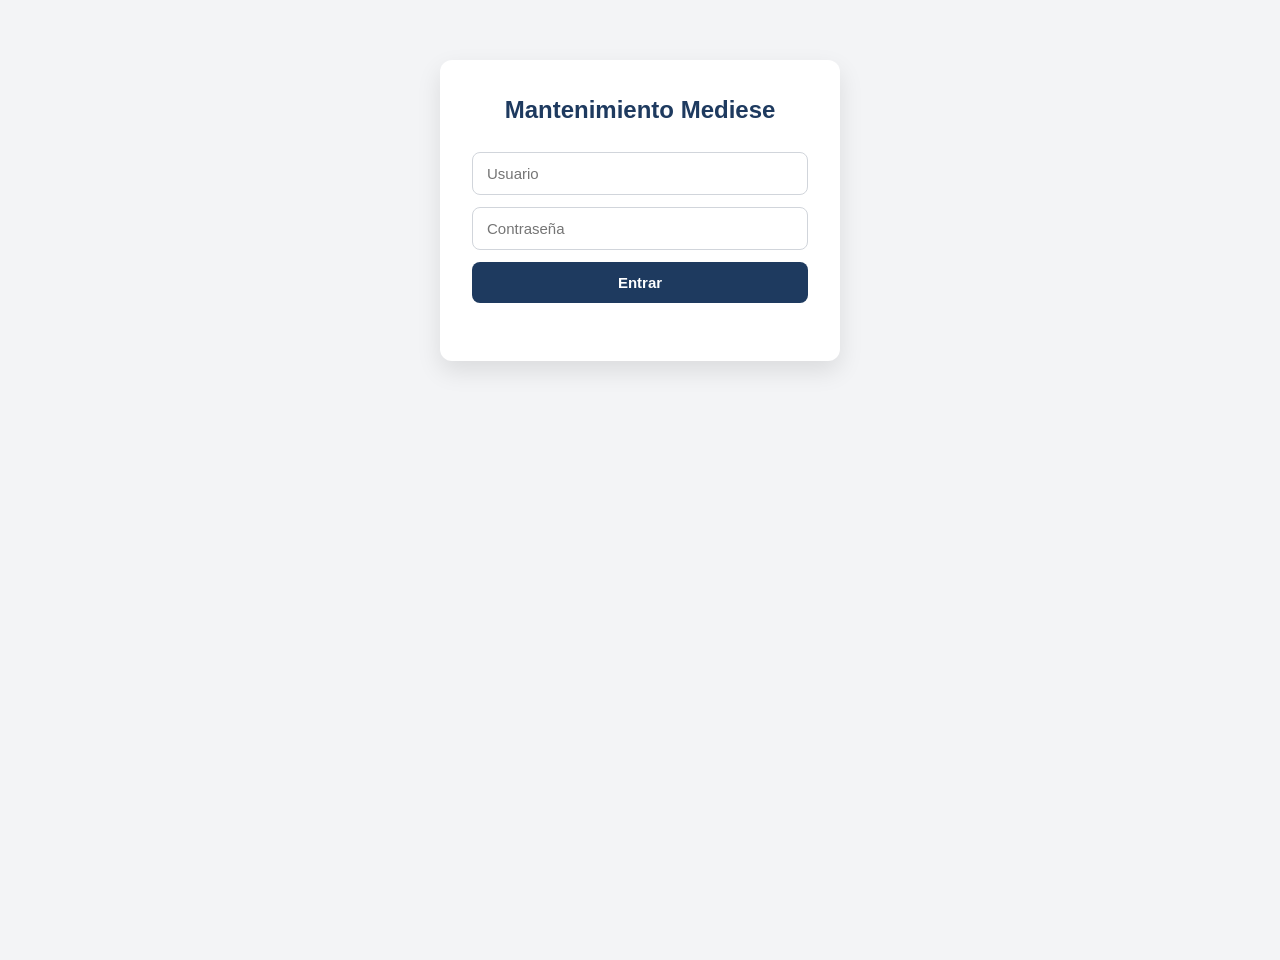
<file: index.html>
<!DOCTYPE html>
<html lang="es">
<head>
  <meta charset="UTF-8" />
  <meta name="viewport" content="width=device-width, initial-scale=1.0" />
  <title>Mantenimiento Mediese - Login</title>
  <link rel="stylesheet" href="styles.css?v=20261024a" />
  <link rel="icon" type="image/svg+xml" href="icono.svg" />
  <link rel="icon" type="image/png" sizes="32x32" href="favicon-32.png" />
  <link rel="apple-touch-icon" href="apple-touch-icon.png" />
  <link rel="manifest" href="manifest.json" />
  <meta name="theme-color" content="#1e3a5f" />
</head>
<body>
  <div class="login-container">
    <h1>Mantenimiento Mediese</h1>
    <form id="login-form">
      <input id="usuario" type="text" placeholder="Usuario" required autocomplete="username" />
      <input id="password" type="password" placeholder="Contraseña" required autocomplete="current-password" />
      <button type="submit">Entrar</button>
      <p id="error-msg" class="error"></p>
    </form>
  </div>
  <script src="app.js?v=20261024a"></script>
  <script>App.initLogin();</script>
</body>
</html>
</file>
<file: styles.css>
/* ═══════════════════════════════════════════════════════════════
   MANTTO MEDIESE - ESTILOS v1.3
   ═══════════════════════════════════════════════════════════════ */

* { box-sizing: border-box; margin: 0; padding: 0; }

:root {
  --azul: #1e3a5f;
  --azul-claro: #2c5282;
  --verde: #15803d;
  --rojo: #b91c1c;
  --gris-fondo: #f3f4f6;
  --gris-borde: #d1d5db;
  --gris-claro: #f9fafb;
  --texto: #111827;
  --texto-suave: #6b7280;
}

body {
  font-family: -apple-system, BlinkMacSystemFont, "Segoe UI", Roboto, sans-serif;
  background: var(--gris-fondo);
  color: var(--texto);
  line-height: 1.5;
  min-height: 100vh;
}

/* ═══ LOGIN ═══ */
.login-container {
  max-width: 400px;
  margin: 60px auto;
  padding: 32px;
  background: #fff;
  border-radius: 12px;
  box-shadow: 0 10px 25px rgba(0,0,0,0.1);
}
.login-container h1 {
  font-size: 24px;
  text-align: center;
  margin-bottom: 24px;
  color: var(--azul);
}
.login-container input {
  width: 100%;
  padding: 12px 14px;
  margin-bottom: 12px;
  border: 1px solid var(--gris-borde);
  border-radius: 8px;
  font-size: 15px;
}
.login-container input:focus {
  outline: none;
  border-color: var(--azul-claro);
  box-shadow: 0 0 0 3px rgba(44,82,130,0.1);
}
.login-container button {
  width: 100%;
  padding: 12px;
  background: var(--azul);
  color: #fff;
  border: none;
  border-radius: 8px;
  font-size: 15px;
  font-weight: 600;
  cursor: pointer;
}
.login-container button:hover { background: var(--azul-claro); }
.login-container button:disabled { opacity: 0.6; cursor: not-allowed; }
.error { color: var(--rojo); font-size: 13px; margin-top: 8px; text-align: center; min-height: 18px; }

/* ═══ HEADER ═══ */
header {
  background: var(--azul);
  color: #fff;
  padding: 12px 16px;
  display: flex;
  justify-content: space-between;
  align-items: center;
  box-shadow: 0 2px 4px rgba(0,0,0,0.1);
}
header #user-info { font-size: 14px; font-weight: 500; }
header button {
  background: rgba(255,255,255,0.15);
  color: #fff;
  border: 1px solid rgba(255,255,255,0.3);
  padding: 6px 12px;
  border-radius: 6px;
  font-size: 13px;
  cursor: pointer;
}
header button:hover { background: rgba(255,255,255,0.25); }

/* ═══ MAIN ═══ */
main { max-width: 960px; margin: 20px auto; padding: 20px 16px 60px; }
main h2 { font-size: 20px; color: var(--azul); margin-bottom: 16px; }
main h3 { font-size: 16px; margin: 20px 0 8px; color: var(--texto); }

section { display: block; }
.hidden { display: none !important; }

/* ═══ MENÚ ═══ */
.menu-grid {
  display: grid;
  grid-template-columns: repeat(auto-fill, minmax(160px, 1fr));
  gap: 12px;
}
.menu-grid button {
  padding: 16px 12px;
  background: #fff;
  color: var(--azul);
  border: 1px solid var(--gris-borde);
  border-radius: 10px;
  font-size: 14px;
  font-weight: 600;
  cursor: pointer;
  transition: all 0.15s;
}
.menu-grid button:hover {
  background: var(--azul);
  color: #fff;
  transform: translateY(-2px);
  box-shadow: 0 4px 12px rgba(30,58,95,0.2);
}

/* ═══ BOTONES ═══ */
.btn-primary, button.btn-primary {
  background: var(--azul);
  color: #fff;
  border: none;
  padding: 10px 18px;
  border-radius: 8px;
  font-size: 14px;
  font-weight: 600;
  cursor: pointer;
  margin: 6px 4px 6px 0;
}
.btn-primary:hover { background: var(--azul-claro); }
.btn-secundario {
  background: #fff;
  color: var(--azul);
  border: 1px solid var(--gris-borde);
  padding: 6px 12px;
  border-radius: 6px;
  font-size: 12px;
  font-weight: 600;
  cursor: pointer;
}
.btn-secundario:hover { background: var(--gris-claro); }

/* ═══ ITEMS ═══ */
.stock-item, .mov-item, .ref-item, .alerta-item {
  background: #fff;
  border: 1px solid var(--gris-borde);
  border-left: 4px solid var(--azul);
  border-radius: 8px;
  padding: 12px 14px;
  margin-bottom: 8px;
  display: grid;
  grid-template-columns: 1fr auto;
  gap: 4px;
}
.stock-cod, .mov-id, .ref-cod, .alerta-cod {
  font-weight: 700;
  color: var(--azul);
  font-size: 14px;
}
.stock-desc, .ref-desc, .alerta-desc { font-size: 13px; color: var(--texto-suave); }
.stock-saldo, .mov-total, .alerta-saldo {
  font-weight: 700;
  color: var(--verde);
  text-align: right;
  font-size: 15px;
}
.stock-info, .mov-tipo, .ref-info, .mov-user {
  font-size: 12px;
  color: var(--texto-suave);
  grid-column: 1 / -1;
}

/* ═══ FORMULARIOS ═══ */
input, select, textarea {
  font-family: inherit;
  font-size: 14px;
  padding: 9px 12px;
  border: 1px solid var(--gris-borde);
  border-radius: 8px;
  margin: 0;
  width: 100%;
  background: #fff;
}
input:focus, select:focus, textarea:focus {
  outline: none;
  border-color: var(--azul-claro);
  box-shadow: 0 0 0 3px rgba(44,82,130,0.1);
}
label {
  font-size: 12px;
  font-weight: 600;
  color: var(--texto-suave);
  margin-bottom: 4px;
  display: block;
  text-transform: uppercase;
  letter-spacing: 0.3px;
}

/* ═══ TARJETA DE LÍNEA ═══ */
.linea-card {
  background: #fff;
  border: 1px solid var(--gris-borde);
  border-radius: 10px;
  padding: 14px;
  margin-bottom: 12px;
  box-shadow: 0 1px 3px rgba(0,0,0,0.04);
}

.linea-fila-1 {
  display: flex;
  gap: 10px;
  align-items: flex-end;
  margin-bottom: 12px;
}

.linea-grupo {
  display: flex;
  flex-direction: column;
  gap: 4px;
  min-width: 0;
}

.linea-grupo-ref { flex: 1; }

.linea-fila-2 {
  display: grid;
  grid-template-columns: 1.4fr 0.8fr 1fr 0.8fr 0.8fr 0.9fr;
  gap: 12px;
  align-items: end;
  margin-top: 8px;
}

.linea-grupo-subtotal {
  text-align: right;
  padding-right: 4px;
}

.lin-subtotal {
  font-size: 15px;
  font-weight: 700;
  color: var(--verde);
  padding: 9px 0;
  display: block;
  text-align: right;
}

.linea-acciones {
  margin-top: 12px;
  padding-top: 10px;
  border-top: 1px solid #f3f4f6;
  display: flex;
  justify-content: flex-end;
  gap: 8px;
}

.btn-quitar {
  background: var(--rojo);
  color: #fff;
  border: none;
  border-radius: 8px;
  width: 38px;
  height: 38px;
  font-weight: bold;
  font-size: 14px;
  cursor: pointer;
  flex-shrink: 0;
  margin-bottom: 0;
}
.btn-quitar:hover { background: #991b1b; }
/* ═══ BUSCADOR TYPEAHEAD ═══ */
.buscador-wrapper {
  position: relative;
  width: 100%;
}
.buscador-input {
  width: 100%;
  padding: 9px 12px;
  border: 1px solid var(--gris-borde);
  border-radius: 8px;
  font-size: 14px;
  background: #fff;
}
.buscador-input:focus {
  outline: none;
  border-color: var(--azul-claro);
  box-shadow: 0 0 0 3px rgba(44,82,130,0.1);
}
.buscador-resultados {
  position: static;      /* ya no flota, empuja hacia abajo */
  background: #fff;
  border: 1px solid var(--gris-borde);
  border-radius: 8px;
  box-shadow: 0 4px 12px rgba(0,0,0,0.1);
  max-height: 200px;
  overflow-y: auto;
  margin-top: 4px;
  z-index: 10;
}
.buscador-item {
  padding: 10px 12px;
  cursor: pointer;
  border-bottom: 1px solid #f3f4f6;
  transition: background 0.1s;
}
.buscador-item:last-child { border-bottom: none; }
.buscador-item:hover { background: #eff6ff; }
.buscador-cod { font-weight: 700; color: var(--azul); font-size: 13px; }
.buscador-desc { font-size: 13px; color: var(--texto); margin-top: 2px; }
.buscador-meta { font-size: 11px; color: var(--texto-suave); margin-top: 2px; }
.buscador-vacio {
  padding: 14px;
  text-align: center;
  color: var(--texto-suave);
  font-size: 13px;
}

/* ═══ STATUS ═══ */
.send-status { font-size: 13px; margin-top: 8px; min-height: 18px; }
.send-status.error { color: var(--rojo); }
.send-status.ok { color: var(--verde); font-weight: 600; }

/* ═══ LOADING ═══ */
#view-loading { text-align: center; padding: 60px 20px; color: var(--texto-suave); }

/* ═══ RESPONSIVE ═══ */
@media (max-width: 800px) {
  .linea-fila-2 {
    grid-template-columns: 1fr 1fr;
  }
  .linea-grupo-subtotal {
    grid-column: 1 / -1;
    text-align: left;
  }
}

/* ═══════════════════════════════════════════════════════════════
   FORMULARIOS (Fase 1.5)
   ═══════════════════════════════════════════════════════════════ */

.form-grid {
  display: grid;
  grid-template-columns: 1fr 1fr;
  gap: 12px;
  margin-bottom: 16px;
}

.form-grupo {
  display: flex;
  flex-direction: column;
  gap: 4px;
}

.form-grupo-ancho {
  grid-column: 1 / -1;
}

.form-grupo label {
  font-size: 12px;
  font-weight: 600;
  color: var(--texto-suave);
  text-transform: uppercase;
  letter-spacing: 0.3px;
}

.form-acciones {
  display: flex;
  justify-content: flex-end;
  gap: 8px;
  padding-top: 16px;
  border-top: 1px solid #f3f4f6;
}

@media (max-width: 700px) {
  .form-grid {
    grid-template-columns: 1fr;
  }
}

/* ═══════════════════════════════════════════════════════════════
   HEADER STICKY + AJUSTES VISUALES
   ═══════════════════════════════════════════════════════════════ */

header {
  position: sticky;
  top: 0;
  z-index: 100;
  box-shadow: 0 2px 8px rgba(0,0,0,0.15);
}

main {
  padding-top: 24px;
}

main h2 {
  margin-top: 8px;
  margin-bottom: 16px;
}

/* Asegurar que los formularios tengan buen espaciado */
#view-refaccion-form,
#view-proveedor-form,
#view-ubicacion-form,
#view-movimiento {
  padding-top: 8px;
}

/* Inputs deshabilitados (código en modo edición) */
input:disabled,
input[disabled] {
  background: #f3f4f6;
  color: #6b7280;
  cursor: not-allowed;
}

/* v1024 — moneda, tasa de IVA y tipo de cambio por entrada */
.lin-moneda { font-size: 10px; font-weight: 700; padding: 1px 5px; border-radius: 6px; background: #e5e7eb; color: #374151; }
.lin-moneda.usd { background: #dbeafe; color: #1d4ed8; }
.linea-grupo-tasa select { min-width: 70px; }
.grupo-tc { background: #eff6ff; border: 1px solid #bfdbfe; border-radius: 10px; padding: 10px 12px; margin: 8px 0; }
.grupo-tc input { font-size: 18px; font-weight: 700; }
.ayuda-tc { font-size: 12px; color: #1e3a8a; margin: 6px 0 0; }

/* ── OT de servicio externo ── */
.check-fila { display: flex; gap: 8px; align-items: flex-start; font-size: 14px; margin: 6px 0; cursor: pointer; }
.check-fila input { width: auto; margin-top: 3px; flex: none; }
.ote-equipos { max-height: 240px; overflow-y: auto; border: 1px solid #e2e8f0; border-radius: 10px; padding: 4px 10px; background: #fff; margin-bottom: 8px; }
.ote-eq { border-bottom: 1px solid #f1f5f9; padding: 4px 0; margin: 0; }
.ote-card { border-color: #0f766e !important; }
.ote-ok { color: #047857; font-size: 13px; font-weight: 700; }
.ote-pend { color: #b45309; font-size: 13px; font-weight: 700; }
.ote-punto { background: #fff; border: 1px solid #e2e8f0; border-left: 5px solid #cbd5e1; border-radius: 10px; padding: 10px; margin-bottom: 8px; }
.ote-punto.r-ok { border-left-color: #16a34a; } .ote-punto.r-no_ok { border-left-color: #dc2626; background: #fef2f2; } .ote-punto.r-na { border-left-color: #94a3b8; }
.ote-punto-txt { margin-bottom: 6px; }
.ote-res { display: flex; flex-wrap: wrap; gap: 6px; margin-bottom: 6px; }
.ote-res .chip { padding: 8px 12px; font-size: 14px; }
.ote-obs { width: 100%; box-sizing: border-box; }
.ote-foto { cursor: pointer; }
.ote-fotos { margin-top: 6px; display: flex; gap: 6px; flex-wrap: wrap; }
.ote-chk { background: #f8fafc; border-radius: 8px; padding: 8px; }

.aviso-campo { background: #eff6ff; border: 1px solid #bfdbfe; border-radius: 10px; padding: 10px; margin: 10px 0; font-size: 14px; }
.aviso-campo .btn-ancho { margin-top: 8px; }

.otd-linea { display: grid; grid-template-columns: 1fr 1fr; gap: 6px; padding: 8px; margin-bottom: 6px; background: #f8fafc; border: 1px solid #e2e8f0; border-radius: 8px; position: relative; }
.otd-linea .otd-concepto { grid-column: 1 / -1; padding-right: 36px; }
.otd-linea .otd-equipo { grid-column: 1 / -1; }
.otd-linea input, .otd-linea select { width: 100%; box-sizing: border-box; min-width: 0; }
.otd-quitar { position: absolute; top: 8px; right: 8px; border: none; background: #fee2e2; color: #b91c1c; border-radius: 6px; width: 28px; height: 28px; cursor: pointer; }
.otd-total { text-align: right; font-size: 16px; margin: 6px 0; }
.otd-tabla { width: 100%; border-collapse: collapse; margin-top: 8px; font-size: 13px; }
.otd-tabla th, .otd-tabla td { border-bottom: 1px solid #e2e8f0; padding: 4px; text-align: left; }
.otd-tabla .num { text-align: right; }

.ote-e-trab { display: flex; gap: 6px; align-items: center; margin-bottom: 6px; }
.ote-e-trab .ote-e-txt { flex: 1; min-width: 0; }
.ote-e-num { width: 22px; text-align: center; font-weight: 700; color: #475569; flex: none; }
.ote-e-res { font-size: 12px; white-space: nowrap; flex: none; }
.ote-e-trab .otd-quitar { position: static; flex: none; }
.ote-e-trab.quitado .ote-e-txt { text-decoration: line-through; opacity: .5; }

.sol-acc { display: flex; flex-wrap: wrap; gap: 6px; margin-top: 8px; }
.sol-acc .chip { padding: 6px 10px; font-size: 13px; }
</file>
